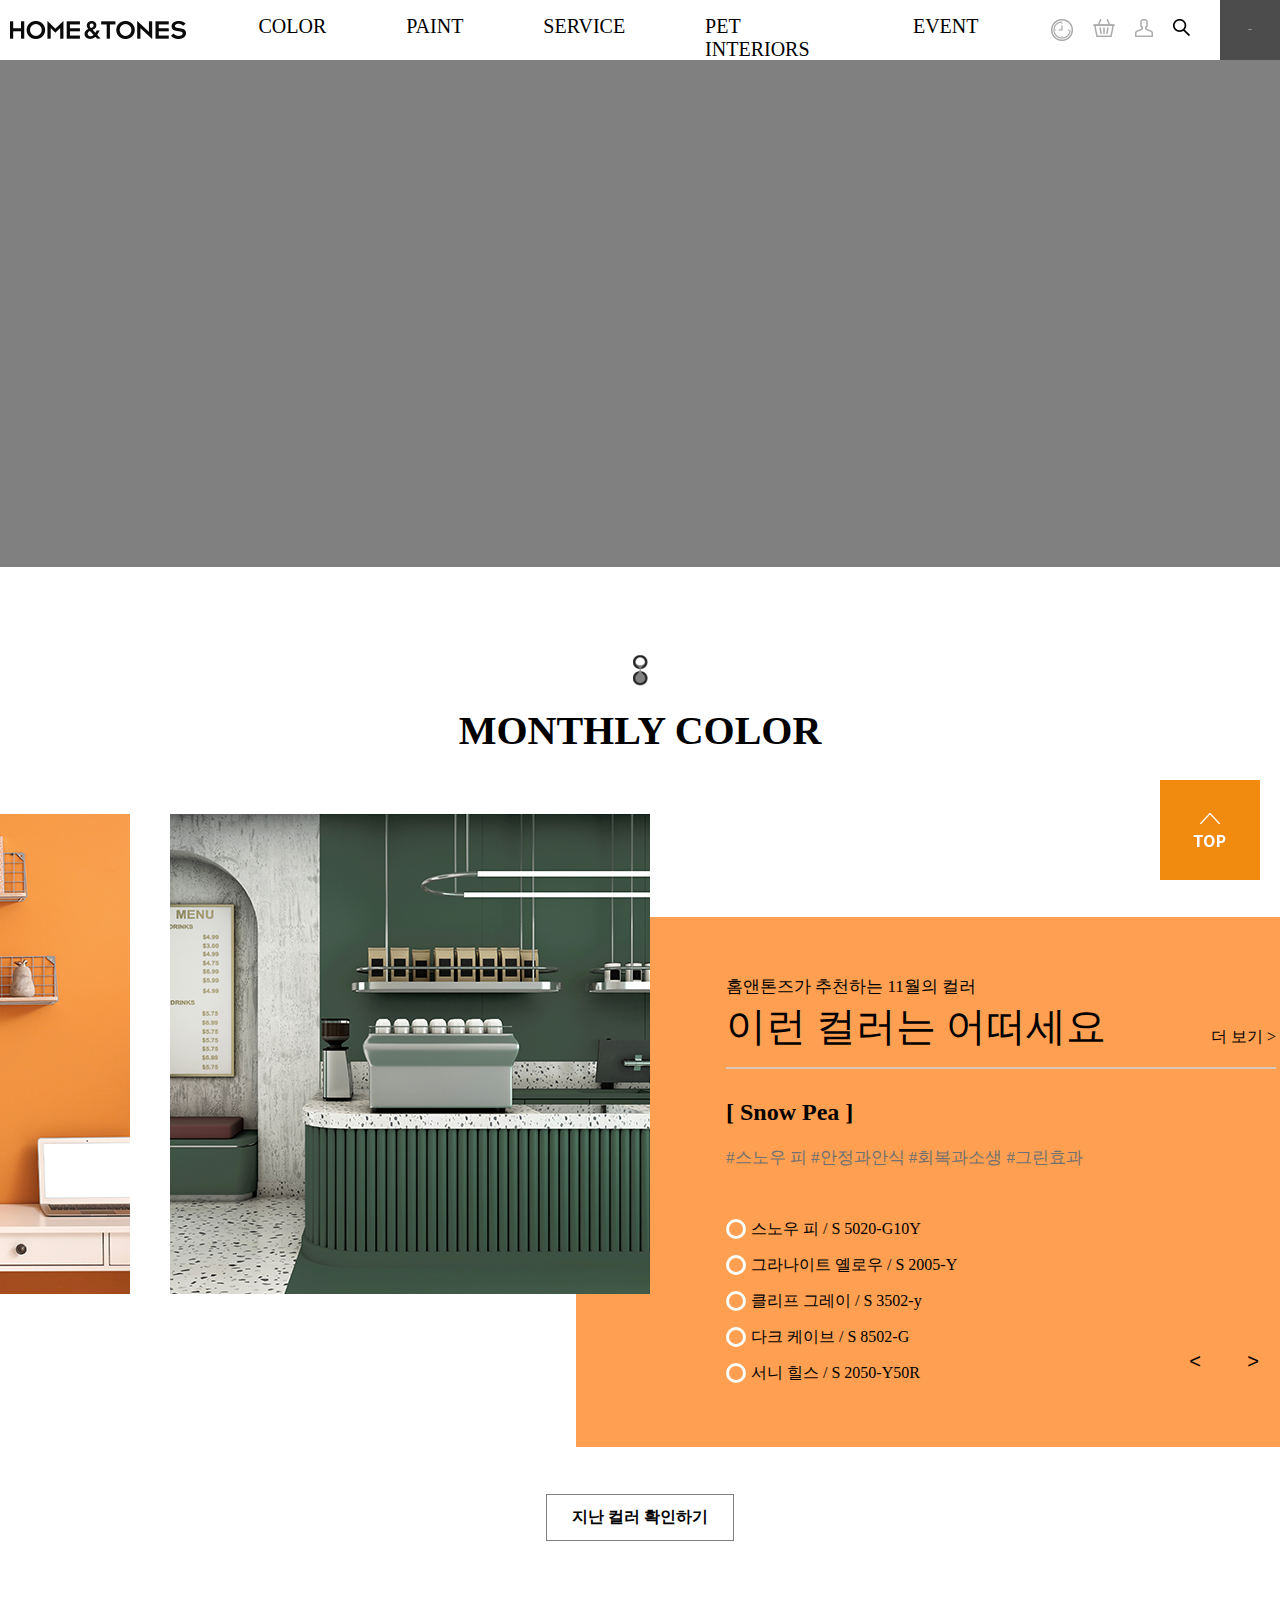
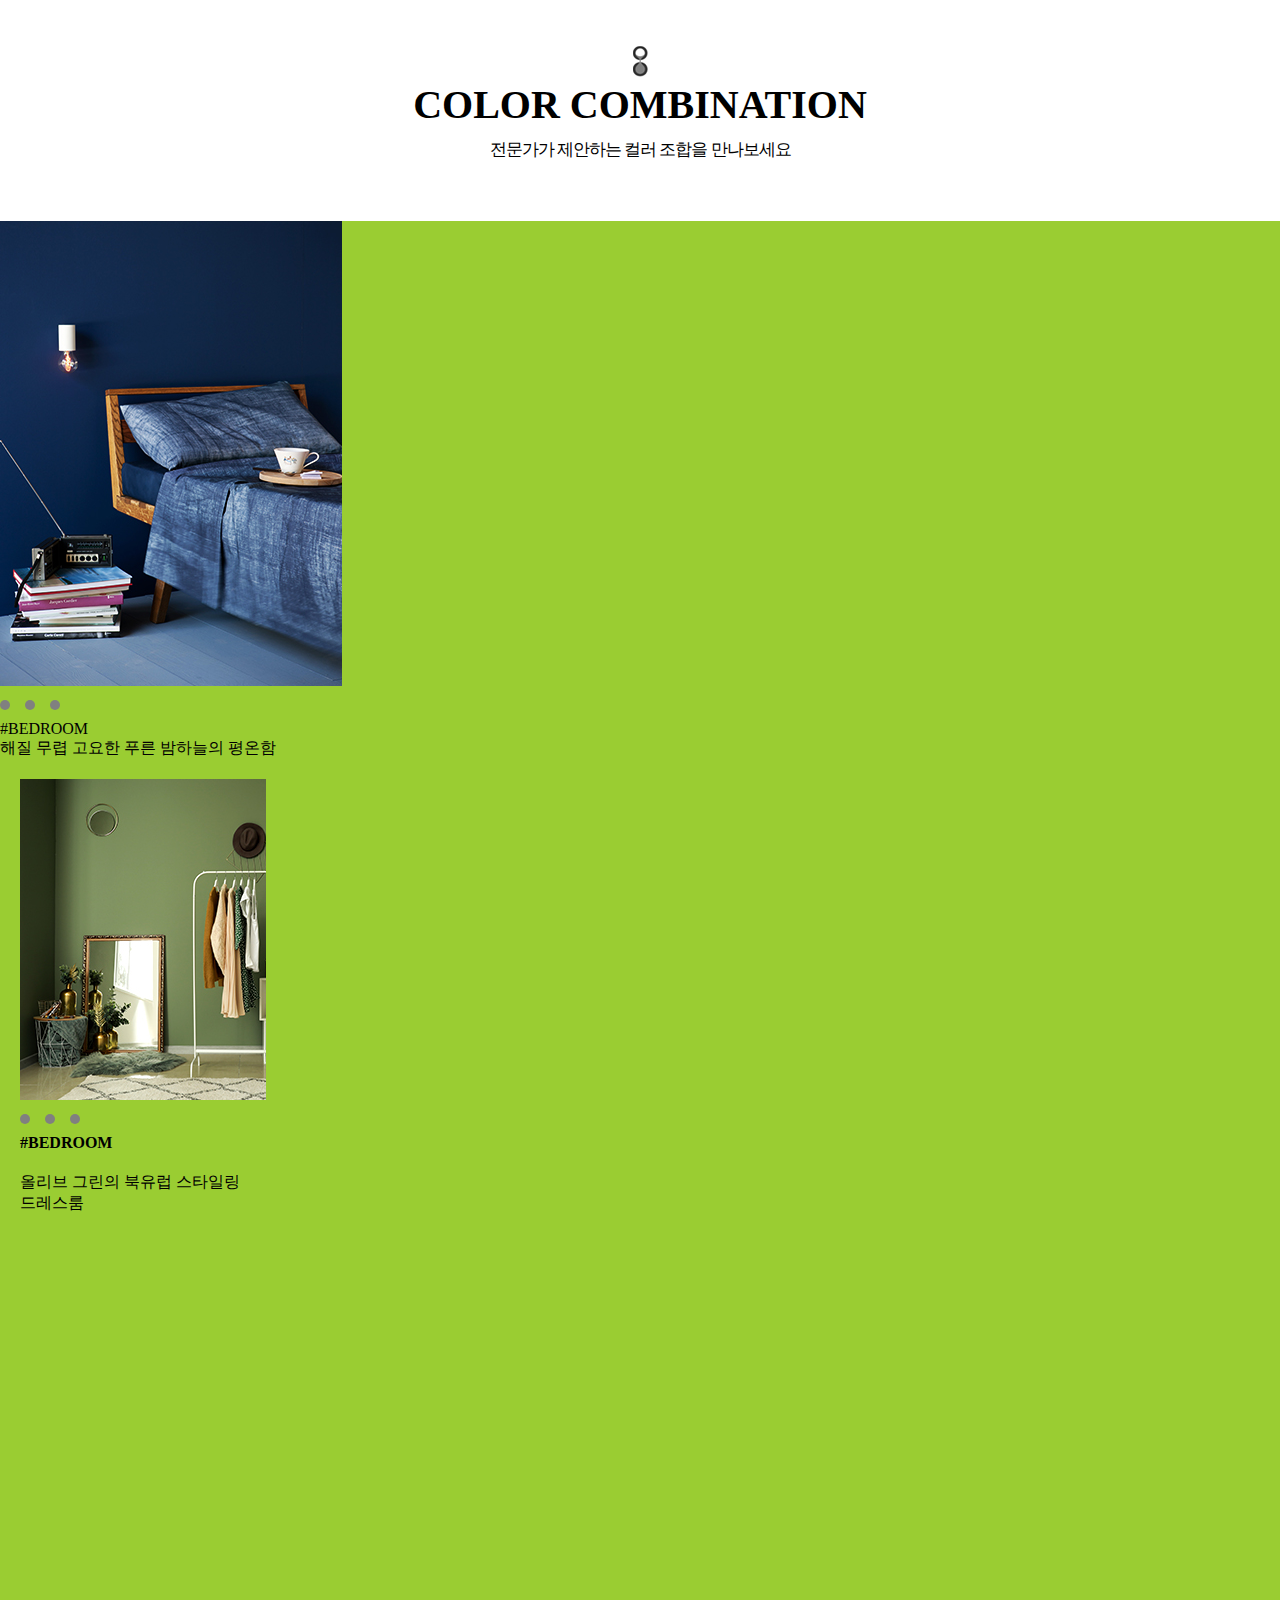
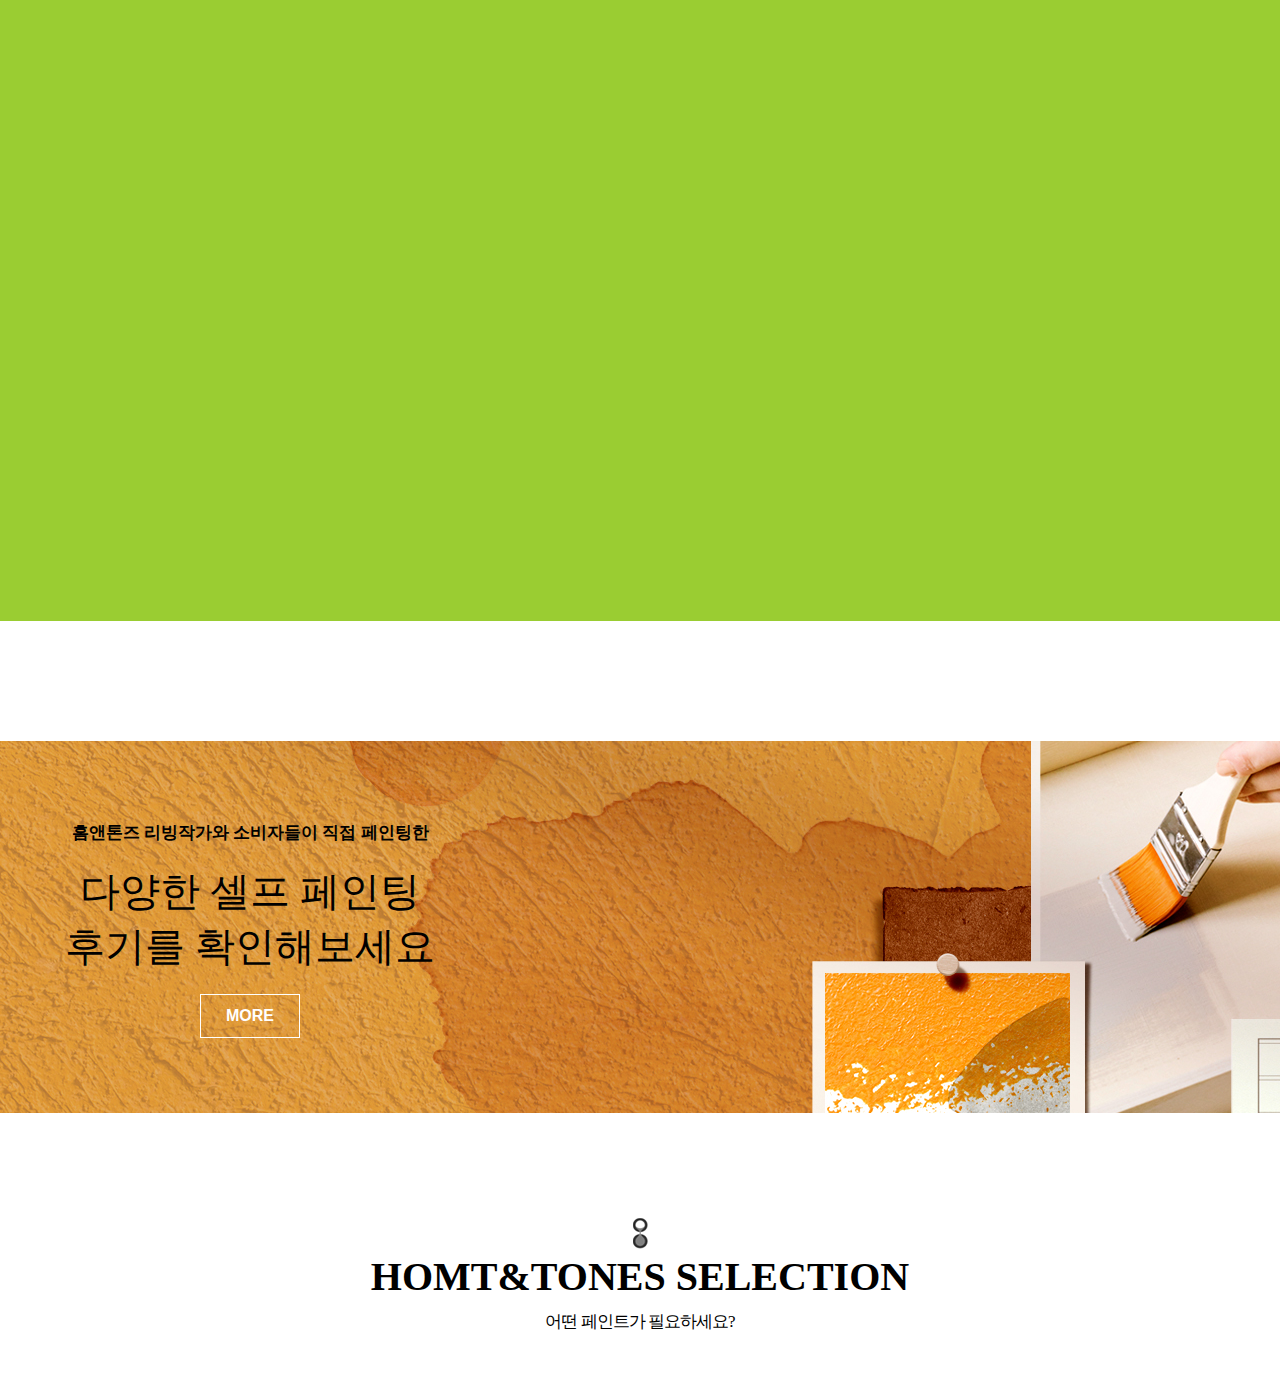
<file: 홈앤톤즈/index.html>
<!DOCTYPE html>
<html lang="ko">
 <head>
  <meta charset="UTF-8">
  <meta name="Generator" content="EditPlus®">
  <meta name="Author" content="">
  <meta name="Keywords" content="">
  <meta name="Description" content="">
  <title>홈앤톤즈</title>
  <link rel="stylesheet" href="css/main.css" >
 </head>
 <body>
	 <!--HEADER-->
	<header>
		<div class="logo">
			<img src="images/logo.png" alt="로고" />
		</div>
		<div class="gnb-center">
			<ul>
				<li><a href="#">COLOR</a></li>
				<li><a href="#">PAINT</a></li>
				<li><a href="#">SERVICE</a></li>
				<li><a href="#">PET INTERIORS</a></li>
				<li><a href="#">EVENT</a></li>
			</ul>
		</div>
		<div class="gnb-right">
			<ul>
				<li><a href="#"><img src="images/top_icon01.png" alt="시계"></a></li>
				<li><a href="#"><img src="images/top_icon03.png" alt="장바구니"></a></li>
				<li><a href="#"><img src="images/top_icon02.png" alt="내정보"></a></li>
				<li><a href="#"><img src="images/topSearch_icon.png" alt="검색"></a></li>
			</ul>
		</div>
		<div class="store"><a href="#">STORE</a></div>
	</header>
	<div class="go-top"><a href="#"><img src="images/topBtn.png" alt="top가기"></a></div>
	

	<!--MAIN-SLIDE-->
  	<section id="main-slide">
		  <div>
		  </div>
  	</section>

	<!--MONTHLY-->
	<section id="monthly-color">
		<p class="title-top">MONTHLY COLOR</p>
		<div class="slide-wrap">
			<div class="slide-left1">
				<div><img src="images/main01_01_img08.jpg" alt="슬라이드2" /></div>
				<div><img src="images/main01_01_img01.jpg" alt="슬라이드3" /></div>
				<div><img src="images/main01_01_img02.jpg" alt="슬라이드4" /></div>
				<div><img src="images/main01_01_img03.jpg" alt="슬라이드5" /></div>
				<div><img src="images/main01_01_img09.jpg" alt="슬라이드6" /></div>
			</div>
			<div class="slide-left2">
				<div><img src="images/main01_01_img09.jpg" alt="슬라이드1" /></div>
				<div><img src="images/main01_01_img08.jpg" alt="슬라이드2" /></div>
				<div><img src="images/main01_01_img01.jpg" alt="슬라이드3" /></div>
				<div><img src="images/main01_01_img02.jpg" alt="슬라이드4" /></div>
				<div><img src="images/main01_01_img03.jpg" alt="슬라이드5" /></div>
			</div>
		</div>
		<div class="color-recom">
			<div class="recom-wrap1 recom-move">
				<div class="recom-top clearfix">
					<p>홈앤톤즈가 추천하는 이 달의 컬러</p>
					<div class="how clearfix">
						<h1>이런 컬러는 어떠세요</h1>
						<span><a href="#">더 보기 ></a></span>
					</div>
				</div>
				<div class="recom-center">
					<h2>[Tangerine]</h2>
					<span>#건강한 에너지 #자유로운 감성 #친근함</span>
				</div>
				<div class="recom-bottom">
					<ul>
						<li>
							<div class="circle-color"></div>
							<span>탠저린/S 1060-Y40R</span>
						</li>
						<li>
							<div class="circle-color"></div>
							<span>애쉬 그레이/S 2000-N</span>
						</li>
						<li>
							<div class="circle-color"></div>
							<span>탄젤로 크림/S 0505-Y50R</span>
						</li>
						<li>
							<div class="circle-color"></div>
							<span>밀크 티/S 0505-Y50R</span>
						</li>
						<li>
							<div class="circle-color"></div>
							<span>올드 뉴스페이퍼/S 2010-Y10R</span>
						</li>
					</ul>
				</div>
			</div>
			<div class="recom-wrap2 recom-move">
				<div class="recom-top clearfix">
					<p>홈앤톤즈가 추천하는 2월의 컬러</p>
					<div class="how clearfix">
						<h1>이런 컬러는 어떠세요</h1>
						<span><a href="#">더 보기 ></a></span>
					</div>
				</div>
				<div class="recom-center">
					<h2>[ Twilight Violet ]</h2>
					<span>#코로나블루_마음백식 #임페리얼 #예술적 영감</span>
				</div>
				<div class="recom-bottom">
					<ul>
						<li>
							<div class="circle-color"></div>
							<span>트와일라잇 바이올렛 /S 4030-R60B</span>
						</li>
						<li>
							<div class="circle-color"></div>
							<span>문 댄스 / S 1020-Y10</span>
						</li>
						<li>
							<div class="circle-color"></div>
							<span>노던 라이츠 / S 9000-N</span>
						</li>
						<li>
							<div class="circle-color"></div>
							<span>파스텔 제이드 / S 10010-G</span>
						</li>
						<li>
							<div class="circle-color"></div>
							<span>라이트 퍼품 / S 1005-R60B</span>
						</li>
					</ul>
				</div>
			</div>
			<div class="recom-wrap3 recom-move">
				<div class="recom-top clearfix">
					<p>홈앤톤즈가 추천하는 1월의 컬러</p>
					<div class="how clearfix">
						<h1>이런 컬러는 어떠세요</h1>
						<span><a href="#">더 보기 ></a></span>
					</div>
				</div>
				<div class="recom-center">
					<h2>[ Golden Glow ]</h2>
					<span>#골든 글로우 #올해의트렌드컬러 #희망적인 #낙천적</span>
				</div>
				<div class="recom-bottom">
					<ul>
						<li>
							<div class="circle-color"></div>
							<span>골든 글로우 / S 1060-Y</span>
						</li>
						<li>
							<div class="circle-color"></div>
							<span>바닐라 웨이퍼 / S 0907-Y10R</span>
						</li>
						<li>
							<div class="circle-color"></div>
							<span>오닉스 블랙 / S 9000-N</span>
						</li>
						<li>
							<div class="circle-color"></div>
							<span>실버 그레이 / S 2500-N</span>
						</li>
						<li>
							<div class="circle-color"></div>
							<span>스노우 화이트 / S 0500-N</span>
						</li>
					</ul>
				</div>
			</div>
			<div class="recom-wrap4 recom-move">
				<div class="recom-top clearfix">
					<p>홈앤톤즈가 추천하는 12월의 컬러</p>
					<div class="how clearfix">
						<h1>이런 컬러는 어떠세요</h1>
						<span><a href="#">더 보기 ></a></span>
					</div>
				</div>
				<div class="recom-center">
					<h2>[ russet Orange ]</h2>
					<span>#안락함 #따스함 #엘레강스 #섬세함</span>
				</div>
				<div class="recom-bottom">
					<ul>
						<li>
							<div class="circle-color"></div>
							<span>러셋 오렌지 / S 6020-Y60R</span>
						</li>
						<li>
							<div class="circle-color"></div>
							<span>웰로우 / S 4020-Y40R</span>
						</li>
						<li>
							<div class="circle-color"></div>
							<span>헤어 브라운 / S 4010-Y30R</span>
						</li>
						<li>
							<div class="circle-color"></div>
							<span>베이지 포르 / S 2010-Y20R</span>
						</li>
						<li>
							<div class="circle-color"></div>
							<span>바닐라 그레이 / S 1002-Y</span>
						</li>
					</ul>
				</div>
			</div>
			<div class="recom-wrap5 recom-move">
				<div class="recom-top clearfix">
					<p>홈앤톤즈가 추천하는 11월의 컬러</p>
					<div class="how clearfix">
						<h1>이런 컬러는 어떠세요</h1>
						<span><a href="#">더 보기 ></a></span>
					</div>
				</div>
				<div class="recom-center">
					<h2>[ Snow Pea ]</h2>
					<span>#스노우 피 #안정과안식 #회복과소생 #그린효과</span>
				</div>
				<div class="recom-bottom">
					<ul>
						<li>
							<div class="circle-color"></div>
							<span>스노우 피 / S 5020-G10Y</span>
						</li>
						<li>
							<div class="circle-color"></div>
							<span>그라나이트 옐로우  / S 2005-Y</span>
						</li>
						<li>
							<div class="circle-color"></div>
							<span>클리프 그레이 / S 3502-y</span>
						</li>
						<li>
							<div class="circle-color"></div>
							<span>다크 케이브 / S 8502-G</span>
						</li>
						<li>
							<div class="circle-color"></div>
							<span>서니 힐스 / S 2050-Y50R</span>
						</li>
					</ul>
				</div>
			</div>
			<div class="btn-go">
				<div>
					<button class="go-left color-btn"><a href="#"> < </a></button>
					<button class="go-right color-btn"><a href="#"> > </a></button>
				</div>
			</div>
		</div>
		<div class="btn-wrap">
			<button class="btn"><a href="#">지난 컬러 확인하기</a></button>
		</div>
	</section>

	<!-- COLORCOM -->
	<section id="combination">
		<div class="title-topwrap">
			<p class="title-top">COLOR COMBINATION
			<span>전문가가 제안하는 컬러 조합을 만나보세요</span>
			</p>
		</div>
		<div id="color-com">
			<div class="com-wrap">
				<div class="tile-1">
					<div>
						<img src="images/main02_main.jpg" alt="BEDROOM">
						<span class="circle-wrap">
							<span class="circle-tiny"></span>
							<span class="circle-tiny"></span>
							<span class="circle-tiny"></span>
						</span>
						<p>#BEDROOM</p>
						<p>해질 무렵 고요한 푸른 밤하늘의 평온함</p>
					</div>
				</div>
				<div class="tile-2">
					<ul>
						<li><a href="#">
							<div class="com-box">
								<img src="images/main02_img01.jpg" alt="북유럽풍">
								<span class="circle-wrap">
									<span class="circle-tiny"></span>
									<span class="circle-tiny"></span>
									<span class="circle-tiny"></span>
								</span>
								<p class="com-title">#BEDROOM</p>
								<p>올리브 그린의 북유럽 스타일링
									<br>
									드레스룸
								</p>
							</div>
						</a></li>
					</ul>
				</div>
			</div>
		</div>
	</section>

	<!-- SELF -->
	<section id="self">
		<div class="self-wrap">
			<div class="self-left">
				<p>홈앤톤즈 리빙작가와 소비자들이 직접 페인팅한</p>
				<p>다양한 셀프 페인팅<br>후기를 확인해보세요</p>
				<button class="btn self-btn"><a href="#">MORE</a></button>
			</div>
		</div>
	</section>

	<!-- SELECTION -->
	<section id="seclection">
		<div class="title-topwrap">
			<p class="title-top">HOMT&TONES SELECTION
			<span>어떤 페인트가 필요하세요?</span>
			</p>
		</div>
	</section>
 </body>
</html>
</file>
<file: 홈앤톤즈/css/main.css>
/* COMMON */
*{margin:0; padding:0;}
li{list-style: none;}
a{text-decoration: none; color: black;}
.clearfix::after{content:""; display:block; clear:both;}

/* BUTTON */
.btn-wrap{
    width:100%;
    height:100%;
  }
.btn{
    display:block;
    margin:0 auto;
    font-size:16px;
    font-weight:600;
    box-sizing:border-box;
    padding:12px 25px;
    background-color:transparent;
    border:1px solid gray;
    position:relative;
  }

/* CIRCLE */
.circle-color{
    width:20px;
    height:20px;
    border:3px solid white;
    box-sizing:border-box;
    border-radius:50%;
    margin-right:5px;
    font-size:17px;
  }
.circle-wrap{
    display:flex;
    -justify-content:center;
    margin:10px 0;
}
.circle-tiny{
    background-color:gray;
    border-radius:50%;
    width:10px;
    height:10px;
    margin-right:15px;
}

/* COMBINATION SET */
.com-box{
    padding:20px;
}
.com-title{
    font-weight:600;
    margin-bottom:20px;
}

/* TITLE */
.title-top{
    background:url("../images/hourglass_icon.jpg") no-repeat;
    background-position:center;
    text-align:center;
    font-size:40px;
    font-weight:600;
    margin-top:20px;
    padding-top:120px;
    margin-bottom:60px;
}

/* HEADER */
header{
    width:100%;
    height:60px;
    background-color:white;
    display:flex;
    align-items:center;
    position:fixed;
    z-index:10;
}
.logo img{
    display:block;
    padding:10px;    
}
.gnb-center{
    width:800px;
    height:100%;
    margin:0 auto;
}
.gnb-center ul{
    display:flex;
}
.gnb-center ul a{
    display:block;
    padding:15px;
    font-size:20px;
    font-weight:500;
    margin:0 25px;
}
.gnb-right ul{
    display:flex;
    margin-right:20px;
}
.gnb-right ul li img{
    display:block;
    padding:10px;
}
.store a{
    display:block;
    font-size:1px;
    font-weight:600;
    color:white;
    width:60px;
    height:100%;
    background-color:rgba(0,0,0,.7);
    text-align:center;
    line-height:60px;
}
.go-top a{
    position:fixed;
    right:20px;
    bottom:20px;
    width:100px;
    height:100px;
    z-index:9;
}

/* MAIN-SLIDE */
#main-slide{
    width:100%;
    height:567px;
    background-color:gray;
}

/* MONTHLY */
#monthly-color{
    width:100%;
    height:100%;
    position:relative;
}
.slide-wrap{
    -width:1000px;
    display:flex;
    -background-color:blue;
    -position:relative;
    -top:0;
    -right:0;
}
.slide-left1{
    width:480px;
    height:480px;
    position:relative;
    top:0;
    left:-350px;
    margin-right:50px;
}
.slide-left1 img{
    width:100%;
    position:absolute;
    top:0;
    left:0;
}
.slide-left2{
    width:480px;
    height:480px;
    position:relative;
    top:0;
    left:-360px;
    z-index:2;
}
.slide-left2 img{
    width:100%;
    position:absolute;
    top:0;
    left:0;
}
.color-recom{
    height:200px;
}
.color-recom > div:not(:last-child){
    width:60%;
    height:480px;
    background-color:rgb(255, 159, 81);
    position:absolute;
    top:250px;
    left:45%;
}
.btn-go{
    position:relative;
    top:40px;
    width:1280px;
    margin:0 auto;
}
.btn-go >div{
    text-align:right;
}
.color-btn{
    font-size:20px;
    border:none;
    background-color:transparent;
}
.color-btn a{
    color:black;
    width:50px;
    height:50px;
    display:block;
    line-height:50px;
    border:2px solid transparent;
    border-radius:50%;
    transition:all .5s;

}
.color-btn a:hover{
    border:2px solid rgb(71, 71, 71);
    border-radius:50%;
}
.recom-move{
    padding-left:150px;
    padding-top:50px;
    margin-top:80px;
}
.recom-top{
    border-bottom:2px solid rgba(211, 211, 211, 0.795);
    width:550px;
    height:100px;
    margin-bottom:30px;
}
.recom-top p{
    line-height:40px;
    font-size:17px;
}
.recom-top h1{
    font-size:40px;
    font-weight:500;
    line-height:40px;
    margin-bottom:20px;
    float:left;
}
.recom-top span{
    float:right;
    display:block;
    position:relative;
    top:20px;
}
.recom-center{
    margin-bottom:50px;
}
.recom-center span{
    display:block;
    margin-top:20px;
    color:rgb(112, 112, 112);
    font-size:17px;
}
.recom-bottom li{
    display:flex;
    margin-bottom:15px;
}

#color-com{
    width:100%;
    height:2000px;
    background-color:yellowgreen;
}


/* COLORCOM */
.title-topwrap span{
    display:block;
    margin-top:10px;
    font-size:17px;
    font-weight:500;
    letter-spacing:-1px;
}


/* SELF */
#self{
    margin-top:120px;
    width:100%;
    height:372px;
    background:url("../images/main03_bg.jpg")
}
.self-wrap{
    text-align:center;
    width:1280px;
    height:100%;
    margin:0 auto;
}
.self-left{
    width:500px;
    height:100%;
}
.self-left p:first-child{
    font-size:17px;
    font-weight:600;
    padding-top:80px;
}
.self-left p:nth-child(2){
    font-size:40px;
    margin:20px 0;
}
.self-btn{
    margin-top:20px;
    border:1px solid white;
}
.self-btn a{
    color:white;
}
</file>
